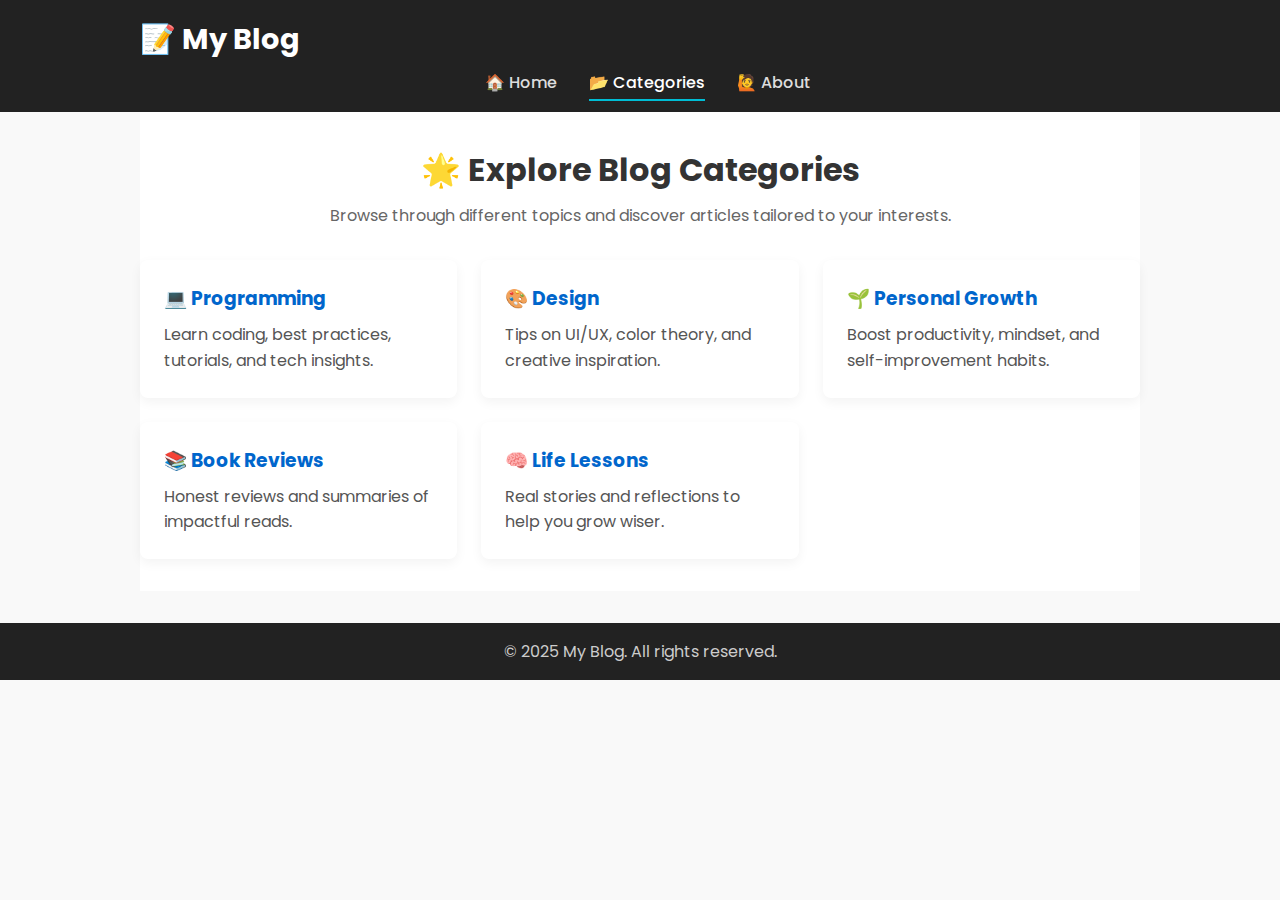
<file: categories.html>
<!DOCTYPE html>
<html lang="en">
<head>
  <meta charset="UTF-8" />
  <meta name="viewport" content="width=device-width, initial-scale=1.0"/>
  <title>Categories - My Blog</title>
  <link rel="stylesheet" href="styles.css" />
  <link href="https://fonts.googleapis.com/css2?family=Poppins:wght@400;600&display=swap" rel="stylesheet">
  <link rel="icon" href="favicon.ico" />
</head>
<body>
  <header>
    <div class="container">
      <h1>📝 My Blog</h1>
      <nav>
        <a href="home.html">🏠 Home</a>
        <a href="categories.html" class="active">📂 Categories</a>
        <a href="about.html">🙋 About</a>
      </nav>
    </div>
  </header>

  <main class="container">
    <section class="intro">
      <h2>🌟 Explore Blog Categories</h2>
      <p>Browse through different topics and discover articles tailored to your interests.</p>
    </section>

    <section class="category-grid">
      <div class="category-card">
        <h3>💻 Programming</h3>
        <p>Learn coding, best practices, tutorials, and tech insights.</p>
      </div>

      <div class="category-card">
        <h3>🎨 Design</h3>
        <p>Tips on UI/UX, color theory, and creative inspiration.</p>
      </div>

      <div class="category-card">
        <h3>🌱 Personal Growth</h3>
        <p>Boost productivity, mindset, and self-improvement habits.</p>
      </div>

      <div class="category-card">
        <h3>📚 Book Reviews</h3>
        <p>Honest reviews and summaries of impactful reads.</p>
      </div>

      <div class="category-card">
        <h3>🧠 Life Lessons</h3>
        <p>Real stories and reflections to help you grow wiser.</p>
      </div>
    </section>
  </main>

  <footer>
    <div class="container">
      <p>&copy; 2025 My Blog. All rights reserved.</p>
    </div>
  </footer>
</body>
</html>
</file>
<file: styles.css>
body {
  font-family: Arial, sans-serif;
  margin: 0;
  background: #f5f5f5;
  color: #333;
}

header {
  background: #333;
  color: #fff;
  padding: 1em 2em;
  display: flex;
  justify-content: space-between;
  align-items: center;
}

nav a {
  color: #fff;
  margin-left: 1em;
  text-decoration: none;
}

main {
  padding: 2em;
  max-width: 800px;
  margin: auto;
  background: white;
}

.blog-post img {
  width: 100%;
  height: auto;
}

.blog-post .category {
  color: #555;
  font-style: italic;
  margin-top: -10px;
}

.comments {
  margin-top: 2em;
}

.comments ul {
  list-style: none;
  padding: 0;
}

.comments li {
  background: #f0f0f0;
  margin-bottom: 1em;
  padding: 1em;
  border-radius: 5px;
}

.comments form {
  display: flex;
  flex-direction: column;
}

.comments input,
.comments textarea {
  margin-bottom: 1em;
  padding: 0.75em;
  font-size: 1em;
  border: 1px solid #ccc;
  border-radius: 4px;
}

.comments button {
  padding: 0.75em;
  background: #333;
  color: white;
  border: none;
  cursor: pointer;
}

footer {
  text-align: center;
  padding: 1em;
  background: #eee;
  margin-top: 2em;
}

/* Reset and base */
* {
  margin: 0;
  padding: 0;
  box-sizing: border-box;
}

body {
  font-family: 'Poppins', sans-serif;
  background: #f9f9f9;
  color: #333;
  line-height: 1.6;
}

a {
  text-decoration: none;
  color: #444;
  transition: color 0.3s ease;
}

a:hover {
  color: #0066cc;
}

.container {
  width: 90%;
  max-width: 1000px;
  margin: auto;
}

/* Header */
header {
  background: #222;
  color: #fff;
  padding: 1rem 0;
}

header h1 {
  margin-bottom: 0.5rem;
  font-size: 1.8rem;
}

header nav {
  display: flex;
  gap: 1rem;
  justify-content: center;
}

header nav a {
  color: #ddd;
  font-weight: 500;
  position: relative;
}

header nav a.active,
header nav a:hover {
  color: #fff;
}

header nav a.active::after,
header nav a:hover::after {
  content: '';
  height: 2px;
  width: 100%;
  background: #00bcd4;
  position: absolute;
  left: 0;
  bottom: -5px;
}

/* Main Content */
main {
  padding: 2rem 0;
}

.intro {
  text-align: center;
  margin-bottom: 2rem;
}

.intro h2 {
  font-size: 2rem;
  margin-bottom: 0.5rem;
  color: #333;
}

.intro p {
  color: #666;
}

/* Category Cards */
.category-grid {
  display: grid;
  grid-template-columns: repeat(auto-fit, minmax(250px, 1fr));
  gap: 1.5rem;
}

.category-card {
  background: white;
  border-radius: 8px;
  padding: 1.5rem;
  box-shadow: 0 4px 12px rgba(0, 0, 0, 0.05);
  transition: transform 0.3s ease, box-shadow 0.3s ease;
}

.category-card:hover {
  transform: translateY(-5px);
  box-shadow: 0 6px 16px rgba(0, 0, 0, 0.1);
}

.category-card h3 {
  color: #0066cc;
  margin-bottom: 0.5rem;
}

.category-card p {
  color: #555;
}

/* Footer */
footer {
  background: #222;
  color: #ccc;
  text-align: center;
  padding: 1rem 0;
  margin-top: 2rem;
}

.about-section {
  display: flex;
  flex-wrap: wrap;
  align-items: center;
  gap: 2rem;
  margin: 2rem 0;
}

.about-image img {
  width: 280px;
  height: 280px;
  border-radius: 50%;
  object-fit: cover;
  border: 4px solid #007BFF;
  box-shadow: 0 4px 12px rgba(0,0,0,0.1);
}

.about-text h2 {
  font-size: 2rem;
  margin-bottom: 1rem;
  color: #2c3e50;
}

.about-text p {
  font-size: 1rem;
  color: #444;
  margin-bottom: 1rem;
  line-height: 1.6;
}

.about-text strong {
  color: #007BFF;
}

.social-links h4 {
  margin-top: 1.5rem;
  color: #333;
}

.social-links a {
  display: inline-block;
  margin-right: 1rem;
  color: #007BFF;
  font-weight: 500;
  transition: all 0.3s ease;
}

.social-links a:hover {
  text-decoration: underline;
  color: #0047a1;
}

@media (max-width: 768px) {
  .about-section {
    flex-direction: column;
    text-align: center;
  }

  .about-image img {
    width: 200px;
    height: 200px;
  }
}
</file>
